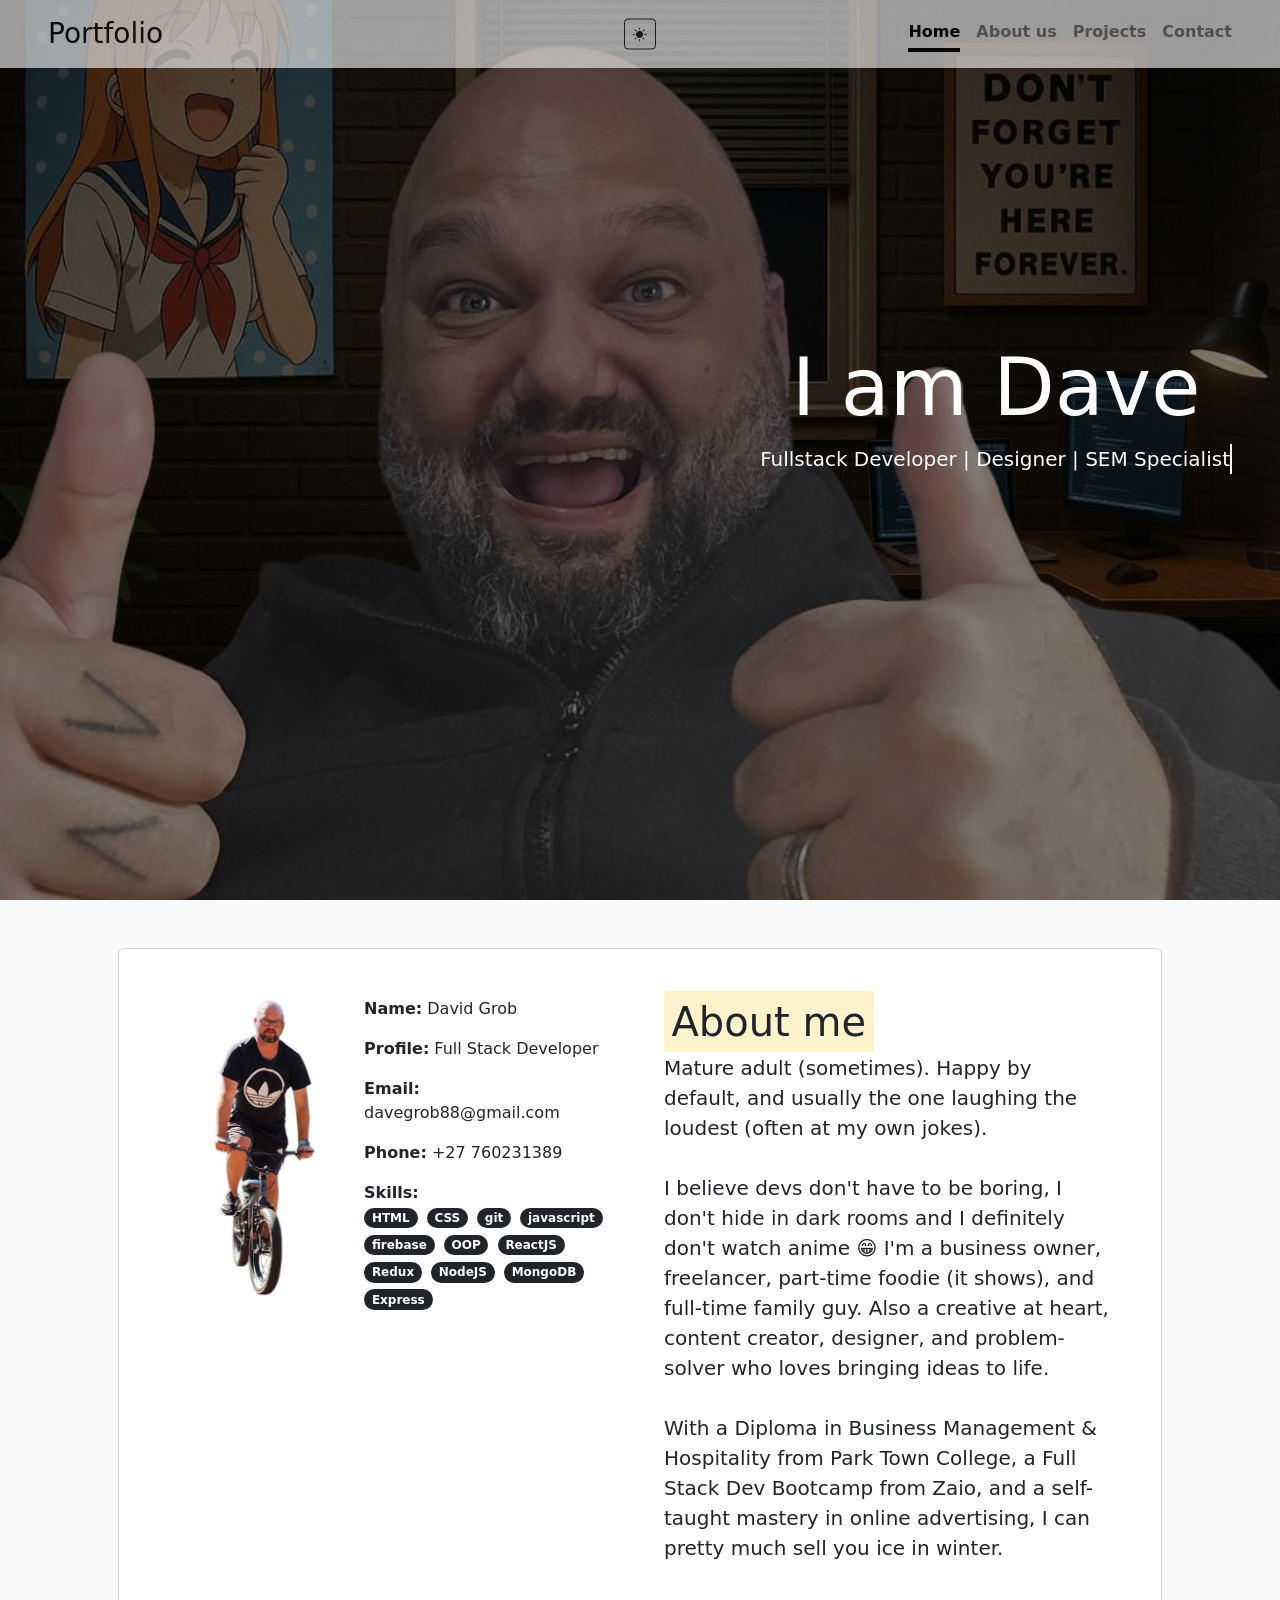
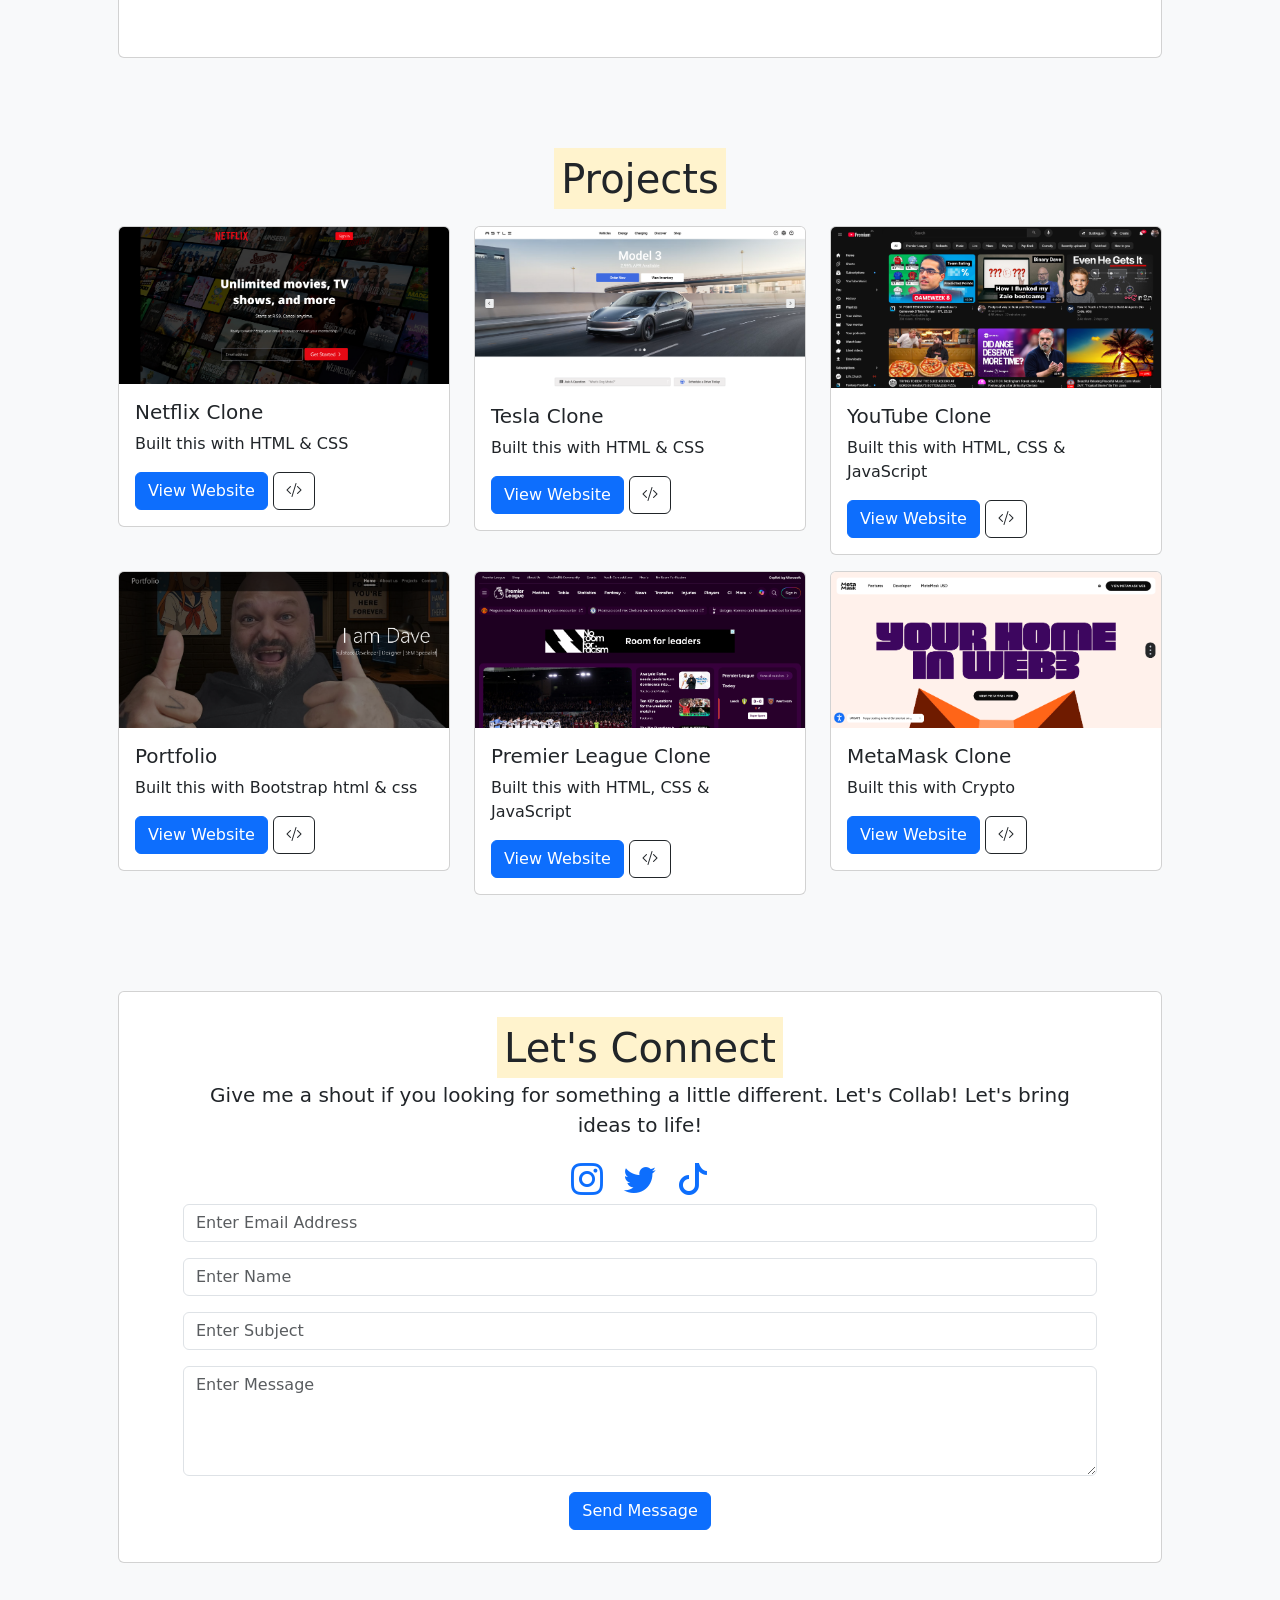
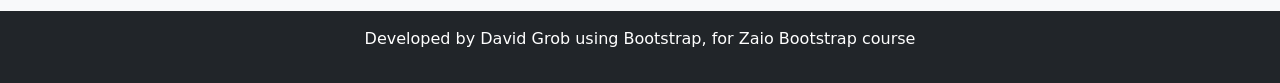
<file: index.html>
<!DOCTYPE html>
<html lang="en" class="h-100">
  <head>
    <meta charset="utf-8" />
    <meta name="viewport" content="width=device-width, initial-scale=1" />
    <meta name="description" content="" />
    <meta
      name="author"
      content="Mark Otto, Jacob Thornton, and Bootstrap contributors"
    />
    <meta name="generator" content="Hugo 0.84.0" />
    <title>Portfolio | David Grob</title>

    <!-- Gold thumbs up favicon -->
    <link rel="icon" href="data:image/svg+xml,<svg xmlns='http://www.w3.org/2000/svg' viewBox='0 0 512 512'><path fill='%23FFD700' d='M171.5 38.8C192.3 4 236.5-10 274 7.6l7.2 3.8C316 32.3 330 76.5 312.4 114l0 0-14.1 30 109.7 0 7.4 .4c36.3 3.7 64.6 34.4 64.6 71.6 0 13.2-3.6 25.4-9.8 36 6.1 10.6 9.7 22.8 9.8 36 0 18.3-6.9 34.8-18 47.5 1.3 5.3 2 10.8 2 16.5 0 25.1-12.9 47-32.2 59.9-1.9 35.5-29.4 64.2-64.4 67.7l-7.4 .4-104.1 0c-18 0-35.9-3.4-52.6-9.9l-7.1-3-.7-.3-6.6-3.2-.7-.3-12.2-6.5c-12.3-6.5-23.3-14.7-32.9-24.1-4.1 26.9-27.3 47.4-55.3 47.4l-32 0c-30.9 0-56-25.1-56-56L0 200c0-30.9 25.1-56 56-56l32 0c10.8 0 20.9 3.1 29.5 8.5l50.1-106.5 .6-1.2 2.7-5 .6-.9zM56 192c-4.4 0-8 3.6-8 8l0 224c0 4.4 3.6 8 8 8l32 0c4.4 0 8-3.6 8-8l0-224c0-4.4-3.6-8-8-8l-32 0zM253.6 51c-14.8-6.9-32.3-1.6-40.7 12l-2.2 4-56.8 120.9c-3.5 7.5-5.5 15.5-6 23.7l-.1 4.2 0 112.9 .2 7.9c2.4 32.7 21.4 62.1 50.7 77.7l11.5 6.1 6.3 3.1c12.4 5.6 25.8 8.5 39.4 8.5l104.1 0 2.4-.1c12.1-1.2 21.6-11.5 21.6-23.9l-.2-2.6c-.1-.9-.2-1.7-.4-2.6-2.7-12.1 4.3-24.2 16-28 9.7-3.1 16.6-12.2 16.6-22.8 0-4.3-1.1-8.2-3.1-11.8-6.3-11.1-2.8-25.2 8-32 6.8-4.3 11.2-11.8 11.2-20.2 0-7.1-3.1-13.5-8.2-18-5.2-4.6-8.2-11.1-8.2-18s3-13.4 8.2-18c5.1-4.5 8.2-10.9 8.2-18l-.1-2.4c-1.1-11.3-10.1-20.3-21.4-21.4l-2.4-.1-147.5 0c-8.2 0-15.8-4.2-20.2-11.1-4.4-6.9-5-15.7-1.5-23.1L269 93.6c7-15 1.4-32.7-12.5-41L253.6 51z'/></svg>">
    
    <link
      rel="canonical"
      href="https://getbootstrap.com/docs/5.0/examples/cover/"
    />

    <!-- Bootstrap CSS -->
    <link
      href="https://cdn.jsdelivr.net/npm/bootstrap@5.0.2/dist/css/bootstrap.min.css"
      rel="stylesheet"
      integrity="sha384-EVSTQN3/azprG1Anm3QDgpJLIm9Nao0Yz1ztcQTwFspd3yD65VohhpuuCOmLASjC"
      crossorigin="anonymous"
    />

    <!-- Bootstrap Icons -->
    <link
      rel="stylesheet"
      href="https://cdn.jsdelivr.net/npm/bootstrap-icons@1.10.5/font/bootstrap-icons.css"
    />

    

    

    <!-- My custom styles -->
    <link href="style.css" rel="stylesheet" />
  </head>
  <body class="bg-light">
    <!-- Hidden checkbox for dark mode toggle -->
    <input type="checkbox" id="darkModeToggle" class="d-none">
    
      <header class="px-5 p-3 fixed-top scrolling" id="navbar">
        <div class="d-flex justify-content-between align-items-center">
          <h3 class="mb-0">Portfolio</h3>
          
          <nav class="nav nav-masthead">
            <a class="nav-link active" aria-current="page" href="#">Home</a>
            <a class="nav-link" href="#about-us">About us</a>
            <a class="nav-link" href="#projects">Projects</a>
            <a class="nav-link" href="#contact">Contact</a>
          </nav>
        </div>
        
        <!-- Dark mode toggle button -->
        <div class="position-absolute top-50 start-50 translate-middle">
          <label for="darkModeToggle" class="btn btn-outline-dark btn-sm">
            <i class="bi bi-sun-fill"></i>
          </label>
        </div>
      </header>
      <!-- Hero section with background image -->
      <div class="banner-wrap vh-100 vw-100 d-flex align-items-center justify-content-end text-white">
      <div class="overlay"></div>
      <main class="text-center me-5">
        <h1 class="display-1">I am Dave</h1>
        <span class="lead typed-css">Fullstack Developer | Designer | SEM Specialist</span>
      </main>
    </div>

    <!-- About section -->
    <section id="about-us">
      <div class="container p-5">
        <div class="card">
          <div class="card-body p-5">
            <div class="row g-5 align-items-start">
              <div class="col-md-6 col-sm-12">
                <div class="row g-4">
                  <div class="col-12 col-md-5 text-center">
                    <img
                      src="/Assets/Dave Bike.jpg"
                      class="img-fluid rounded"
                      alt="David Grob"
                    />
                  </div>
                  <div class="col-12 col-md-7">
                    <p><strong>Name:</strong> David Grob</p>
                    <p><strong>Profile:</strong> Full Stack Developer</p>
                    <p><strong>Email:</strong> davegrob88@gmail.com</p>
                    <p><strong>Phone:</strong> +27 760231389</p>
                    <p>
                      <strong>Skills:</strong><br>
                      <span class="badge rounded-pill bg-dark me-1 mb-1">HTML</span>
                      <span class="badge rounded-pill bg-dark me-1 mb-1">CSS</span>
                      <span class="badge rounded-pill bg-dark me-1 mb-1">git</span>
                      <span class="badge rounded-pill bg-dark me-1 mb-1">javascript</span>
                      <span class="badge rounded-pill bg-dark me-1 mb-1">firebase</span>
                      <span class="badge rounded-pill bg-dark me-1 mb-1">OOP</span>
                      <span class="badge rounded-pill bg-dark me-1 mb-1">ReactJS</span>
                      <span class="badge rounded-pill bg-dark me-1 mb-1">Redux</span>
                      <span class="badge rounded-pill bg-dark me-1 mb-1">NodeJS</span>
                      <span class="badge rounded-pill bg-dark me-1 mb-1">MongoDB</span>
                      <span class="badge rounded-pill bg-dark me-1 mb-1">Express</span>
                    </p>
                  </div>
                </div>
              </div>
              <div class="col-md-6 col-sm-12">
                <h1 class="text-md-start"><mark>About me</mark></h1>
                <p class="lead">
                  Mature adult (sometimes). Happy by default, and usually the one laughing the loudest (often at my own jokes).<br>
                  <br>
                  I believe devs don't have to be boring, I don't hide in dark rooms and I definitely don't watch anime 😁 
                  I'm a business owner, freelancer, part-time foodie (it shows), and full-time family guy. Also a creative at heart, content creator, designer, and problem-solver who loves bringing ideas to life. 
                  <br>
                  <br>
                  With a Diploma in Business Management & Hospitality from Park Town College, a Full Stack Dev Bootcamp from Zaio, and a self-taught mastery in online advertising, I can pretty much sell you ice in winter.<br><br>
                  </p>
              </div>
            </div>
          </div>
        </div>
      </div>
    </section>

    <!-- Projects section -->
    <section id="projects">
      <div class="container p-5">
        <h1 class="text-center"><mark>Projects</mark></h1>
        <div class="row">
          <div class="col-md-4 mt-3">
            <div class="card">
              <img
                src="/Assets/Screenshot 2025-10-24 at 19-31-15 Netflix.png"
                class="card-img-top"
                alt="..."
              />
              <div class="card-body">
                <h5 class="card-title">Netflix Clone</h5>
                <p class="card-text">Built this with HTML & CSS</p>
                <a
                  href="https://dvdgrob88.netlify.app/"
                  target="_blank"
                  class="btn btn-primary"
                  >View Website</a
                >
                <a
                  href="https://github.com/BinaryDave-Dev/daveg-netflix-aug2025"
                  target="_blank"
                  class="btn btn-outline-dark"
                  ><i class="bi bi-code-slash"></i
                ></a>
              </div>
            </div>
          </div>

          <div class="col-md-4 mt-3">
            <div class="card">
              <img
                src="/Assets/Screenshot 2025-10-24 at 19-27-54 Electric Cars Solar & Clean Energy Tesla - Tesla.png"
                class="card-img-top"
                alt="..."
              />
              <div class="card-body">
                <h5 class="card-title">Tesla Clone</h5>
                <p class="card-text">Built this with HTML & CSS</p>
                <a
                  href="https://astle-dave-from-aug25.netlify.app/"
                  target="_blank"
                  class="btn btn-primary"
                  >View Website</a
                >
                <a
                  href="https://github.com/BinaryDave-Dev/Tesla-Astle-Dave-From-Aug25"
                  target="_blank"
                  class="btn btn-outline-dark"
                  ><i class="bi bi-code-slash"></i
                ></a>
              </div>
            </div>
          </div>

          <div class="col-md-4 mt-3">
            <div class="card">
              <img
                src="/Assets/Screenshot 2025-10-24 at 19-30-50 YouTube.png"
                class="card-img-top"
                alt="..."
              />
              <div class="card-body">
                <h5 class="card-title">YouTube Clone</h5>
                <p class="card-text">Built this with HTML, CSS & JavaScript</p>
                <a
                  href="https://spontaneous-pie-919722.netlify.app/"
                  target="_blank"
                  class="btn btn-primary"
                  >View Website</a
                >
                <a
                  href="https://github.com/BinaryDave-Dev/YT-Clone"
                  target="_blank"
                  class="btn btn-outline-dark"
                  ><i class="bi bi-code-slash"></i
                ></a>
              </div>
            </div>
          </div>
          <div class="col-md-4 mt-3">
            <div class="card">
              <img
                src="/Assets/Screenshot 2025-10-24 at 20-22-57 Portfolio David Grob.png"
                class="card-img-top"
                alt="..."
              />
              <div class="card-body">
                <h5 class="card-title">Portfolio</h5>
                <p class="card-text">Built this with Bootstrap html & css</p>
                <a
                  href="https://portfolio-dave-aug25.netlify.app/"
                  target="_blank"
                  class="btn btn-primary"
                  >View Website</a
                >
                <a
                  href="https://github.com/BinaryDave-Dev/Bootstrap-Portfolio"
                  target="_blank"
                  class="btn btn-outline-dark"
                  ><i class="bi bi-code-slash"></i
                ></a>
              </div>
            </div>
          </div>
          <div class="col-md-4 mt-3">
            <div class="card">
              <img
                src="/Assets/Screenshot 2025-10-24 at 21-05-20 Premier League Football News Fixtures Scores & Results.png"
                class="card-img-top"
                alt="..."
              />
              <div class="card-body">
                <h5 class="card-title">Premier League Clone</h5>
                <p class="card-text">Built this with HTML, CSS & JavaScript</p>
                <a
                  href="https://www.premierleague.com/en"
                  target="_blank"
                  class="btn btn-primary"
                  >View Website</a
                >
                <a
                  href="https://github.com/BinaryDave-Dev/"
                  target="_blank"
                  class="btn btn-outline-dark"
                  ><i class="bi bi-code-slash"></i
                ></a>
              </div>
            </div>
          </div>
          <div class="col-md-4 mt-3">
            <div class="card">
              <img
                src="/Assets/Screenshot 2025-10-24 at 21-15-20 MetaMask The Leading Crypto Wallet Platform Blockchain Wallet.png"
                class="card-img-top"
                alt="..."
              />
              <div class="card-body">
                <h5 class="card-title">MetaMask Clone</h5>
                <p class="card-text">Built this with Crypto</p>
                <a
                  href="https://metamask.io/"
                  target="_blank"
                  class="btn btn-primary"
                  >View Website</a
                >
                <a
                  href="https://github.com/BinaryDave-Dev/"
                  target="_blank"
                  class="btn btn-outline-dark"
                  ><i class="bi bi-code-slash"></i
                ></a>
              </div>
            </div>
          </div>
        </div>
      </div>
    </section>

    <!-- Contact section -->
    <section id="contact">
      <div class="container p-5">
        <div class="card p-3">
          <div class="card-body px-5 text-center">
            <h1><mark>Let's Connect</mark></h1>
            <p class="lead">
              Give me a shout if you looking for something a little different. Let's Collab! Let's bring ideas to life!
            </p>
            <a
              class="fs-2"
              href="https://www.instagram.com/davegrob88/"
              target="_blank"
              ><i class="bi bi-instagram m-2"></i
            ></a>
            <a
              class="fs-2"
              href="https://x.com/davegrob88"
              target="_blank"
              ><i class="bi bi-twitter m-2"></i
            ></a>
            <a
              class="fs-2"
              href="https://www.tiktok.com/@dvdgrob?_t=ZS-90pI6yW5A4F&_r=1"
              target="_blank"
              ><i class="bi bi-tiktok m-2"></i
            ></a>

            <form action="mailto:davegrob88@gmail.com" method="post" enctype="text/plain">
              <div class="mb-3">
                <input
                  type="email"
                  class="form-control"
                  name="email"
                  id="email"
                  placeholder="Enter Email Address"
                  required
                />
              </div>

              <div class="mb-3">
                <input
                  type="text"
                  class="form-control"
                  name="name"
                  id="name"
                  placeholder="Enter Name"
                  required
                />
              </div>

              <div class="mb-3">
                <input
                  type="text"
                  class="form-control"
                  name="subject"
                  id="subject"
                  placeholder="Enter Subject"
                  required
                />
              </div>

              <div class="mb-3">
                <textarea
                  class="form-control"
                  name="message"
                  id="message"
                  placeholder="Enter Message"
                  rows="4"
                  required
                ></textarea>
              </div>

              <button type="submit" class="btn btn-primary">Send Message</button>
            </form>
          </div>
        </div>
      </div>
    </section>

    <footer class="bg-dark text-center text-white">
        <div class="container p-3">
            <p>Developed by David Grob using Bootstrap, for Zaio Bootstrap course</p>
        </div>
    </footer>


  </body>
</html>
</file>
<file: style.css>
/* Reset all margins and padding */

 * {
  margin: 0;
  padding: 0;
  box-sizing: border-box;
}

/* Main layout styles */

/* Header and navigation */

.banner-wrap {
  /* Hero section background image */
  background-image: url(../Assets/Dave\ Cover.jpg);
  background-size: cover;
  background-repeat: no-repeat;
  background-position: center;
  position: relative;
  z-index: 1;
}
.overlay {
  z-index: -1;
  height: 100%;
  width: 100%;
  background: black;
  opacity: 50%;
  position: absolute;
  top: 0;
}

.nav-masthead .nav-link {
  padding: 0.25rem 0;
  font-weight: 700;
  color: rgba(255, 255, 255, 0.5);
  background-color: transparent;
  border-bottom: 0.25rem solid transparent;
}

.nav-masthead .nav-link:hover,
.nav-masthead .nav-link:focus {
  border-bottom-color: rgba(255, 255, 255, 0.25);
}

.nav-masthead .nav-link + .nav-link {
  margin-left: 1rem;
}

.nav-masthead .active {
  color: #fff;
  border-bottom-color: #fff;
}

.scrolling {
  background: white;
  opacity: 60%;
  transition: all 0.5s;
}

.scrolling h3 {
  color: black;
}

.scrolling .nav-link {
  color: rgba(0, 0, 0, 0.5);
}

.scrolling .nav-link:hover,
.scrolling .nav-link:focus {
  border-bottom-color: rgba(0, 0, 0, 0.25);
}

.scrolling .nav-link.active {
  color: black;
  border-bottom-color: black;
}

/* Typing animation for hero text */
.typed-css {
  display: inline-block;
  overflow: hidden;
  border-right: 2px solid white;
  white-space: nowrap;
  animation: typing 4s steps(40, end) 1s 1 normal both, 
             blink-caret 0.75s step-end infinite;
}

@keyframes typing {
  from { 
    width: 0;
  }
  to { 
    width: 100%;
  }
}

@keyframes blink-caret {
  from, to { 
    border-color: transparent;
  }
  50% { 
    border-color: white;
  }
}

/* Adjust hero content position */
.banner-wrap main {
  margin-top: -80px;
}

/* Dark mode styles */
#darkModeToggle:checked ~ * {
  background-color: #1a1a1a !important;
  color: #ffffff !important;
}

/* Dark mode section headers */
#darkModeToggle:checked ~ * mark {
  background-color: #444444 !important;
  color: #ffffff !important;
}

/* Make all text white in dark mode */
#darkModeToggle:checked ~ * {
  color: white !important;
}

#darkModeToggle:checked ~ * * {
  color: white !important;
}

#darkModeToggle:checked ~ * .card {
  background-color: #2d2d2d !important;
  color: #ffffff !important;
  border: 1px solid #444444 !important;
}

#darkModeToggle:checked ~ * .card-body {
  color: #ffffff !important;
}

#darkModeToggle:checked ~ * .bg-light {
  background-color: #1a1a1a !important;
}

#darkModeToggle:checked ~ * .text-dark {
  color: #ffffff !important;
}

#darkModeToggle:checked ~ * .btn-outline-dark {
  color: #ffffff !important;
  border-color: #ffffff !important;
}

#darkModeToggle:checked ~ * .btn-outline-dark:hover {
  background-color: #ffffff !important;
  color: #1a1a1a !important;
}

#darkModeToggle:checked ~ * .form-control {
  background-color: #2d2d2d !important;
  color: #ffffff !important;
  border-color: #444444 !important;
}

#darkModeToggle:checked ~ * .form-control:focus {
  background-color: #2d2d2d !important;
  color: #ffffff !important;
  border-color: #007bff !important;
  box-shadow: 0 0 0 0.2rem rgba(0, 123, 255, 0.25) !important;
}

/* Dark mode navbar styles */
#darkModeToggle:checked ~ * .scrolling {
  background: black !important;
  opacity: 60%;
}

#darkModeToggle:checked ~ * .scrolling h3 {
  color: white !important;
}

#darkModeToggle:checked ~ * .scrolling .nav-link {
  color: white !important;
}

#darkModeToggle:checked ~ * .scrolling .nav-link:hover,
#darkModeToggle:checked ~ * .scrolling .nav-link:focus {
  color: white !important;
  border-bottom-color: rgba(255, 255, 255, 0.5) !important;
}

#darkModeToggle:checked ~ * .scrolling .nav-link.active {
  color: white !important;
  border-bottom-color: white !important;
}

#darkModeToggle:checked ~ * .scrolling .btn-outline-dark {
  color: white !important;
  border-color: white !important;
}

#darkModeToggle:checked ~ * .scrolling .btn-outline-dark:hover {
  background-color: white !important;
  color: black !important;
}

/* Force navbar text white in dark mode */
#darkModeToggle:checked ~ * header h3 {
  color: white !important;
}

#darkModeToggle:checked ~ * header .nav-link {
  color: white !important;
}

#darkModeToggle:checked ~ * header .nav-link:hover {
  color: white !important;
}

#darkModeToggle:checked ~ * header .nav-link.active {
  color: white !important;
}

/* Extra navbar text selectors */
#darkModeToggle:checked ~ * .scrolling h3,
#darkModeToggle:checked ~ * .scrolling .nav-link,
#darkModeToggle:checked ~ * .scrolling .nav-link:hover,
#darkModeToggle:checked ~ * .scrolling .nav-link:focus,
#darkModeToggle:checked ~ * .scrolling .nav-link.active {
  color: white !important;
}

/* Target specific navbar elements */
#darkModeToggle:checked ~ * header .d-flex h3 {
  color: white !important;
}

#darkModeToggle:checked ~ * header .d-flex .nav-link {
  color: white !important;
}

#darkModeToggle:checked ~ * header .d-flex .nav-link:hover {
  color: white !important;
}

#darkModeToggle:checked ~ * header .d-flex .nav-link.active {
  color: white !important;
}

/* Toggle button icon changes */
#darkModeToggle:checked ~ * label i {
  display: none;
}

#darkModeToggle:checked ~ * label::after {
  content: "\F495";
  font-family: "bootstrap-icons";
  font-size: 1rem;
}

#darkModeToggle:not(:checked) ~ * label i {
  display: inline;
}

#darkModeToggle:not(:checked) ~ * label::after {
  display: none;
}

/* Toggle button icon changes */
#darkModeToggle:checked ~ * label i {
  display: none;
}

#darkModeToggle:checked ~ * label::after {
  content: "\F495";
  font-family: "bootstrap-icons";
  font-size: 1rem;
}

#darkModeToggle:not(:checked) ~ * label i {
  display: inline;
}

#darkModeToggle:not(:checked) ~ * label::after {
  display: none;
}
</file>
